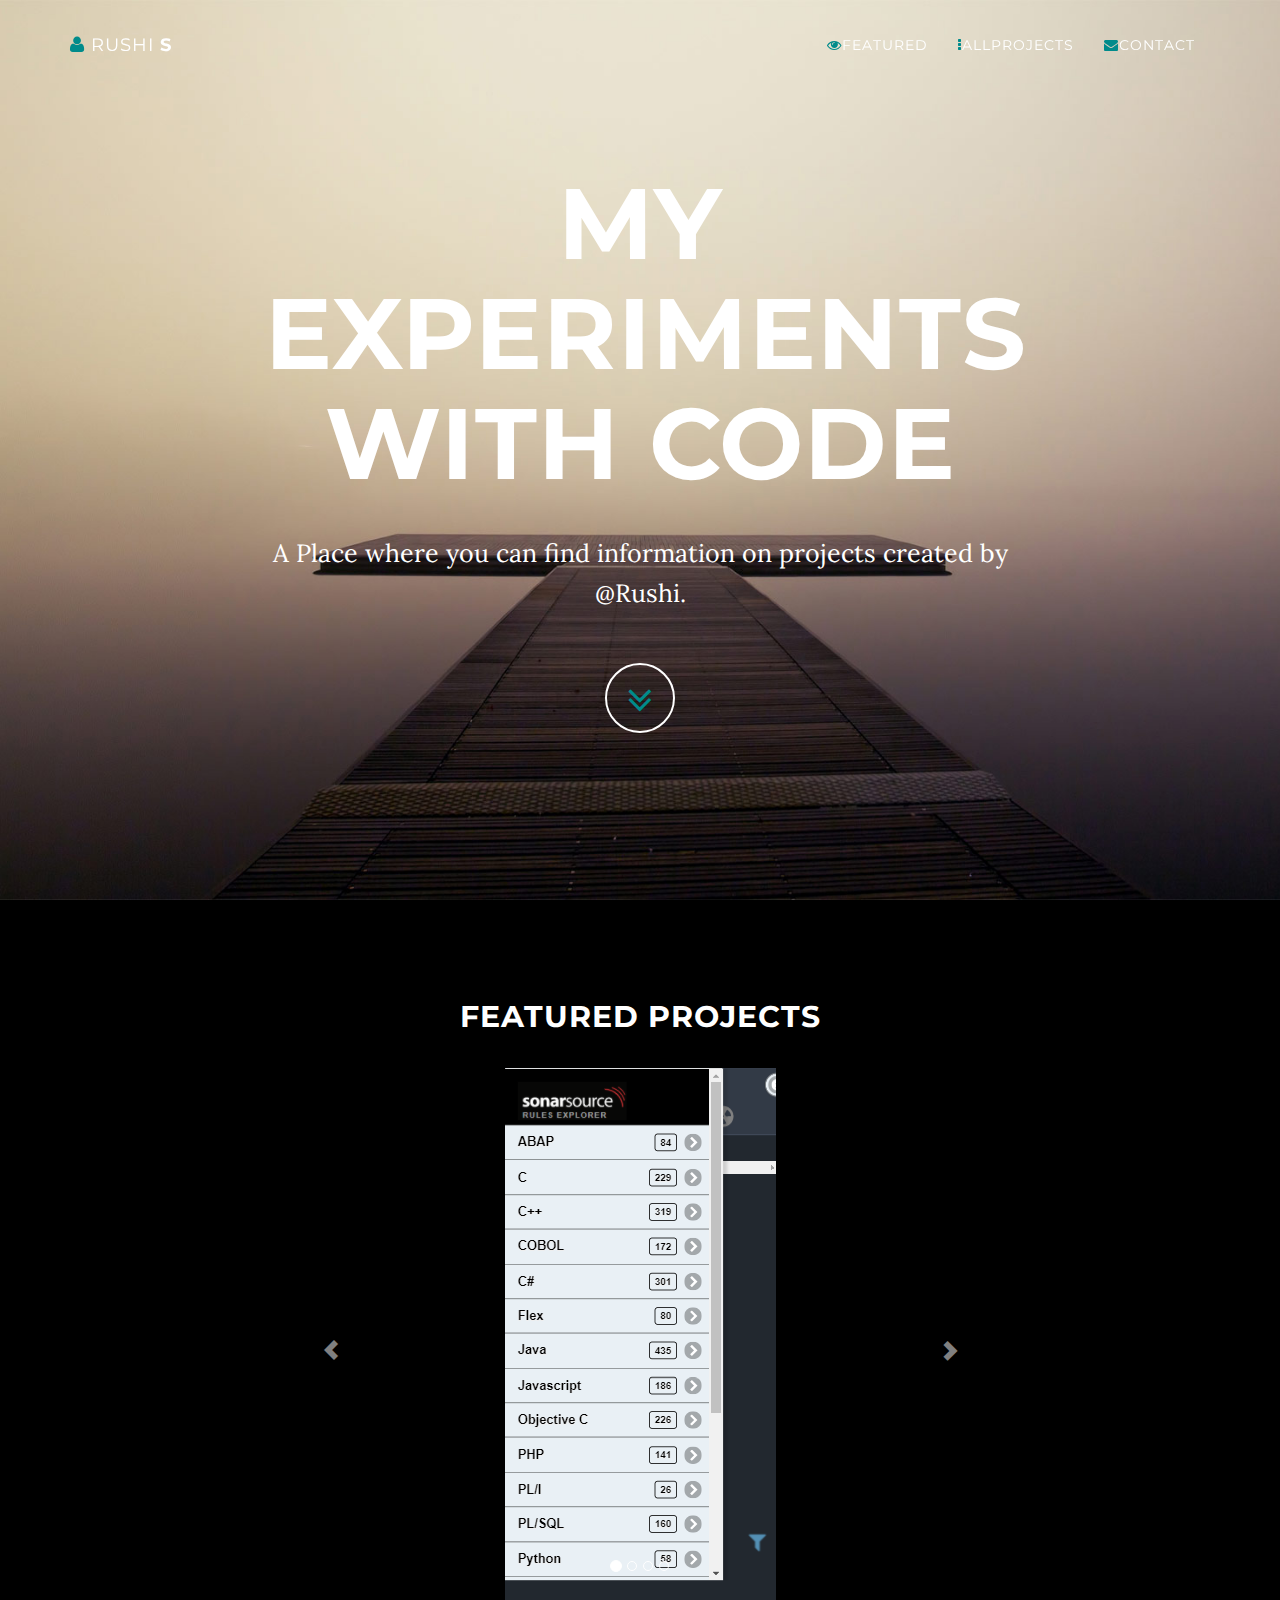
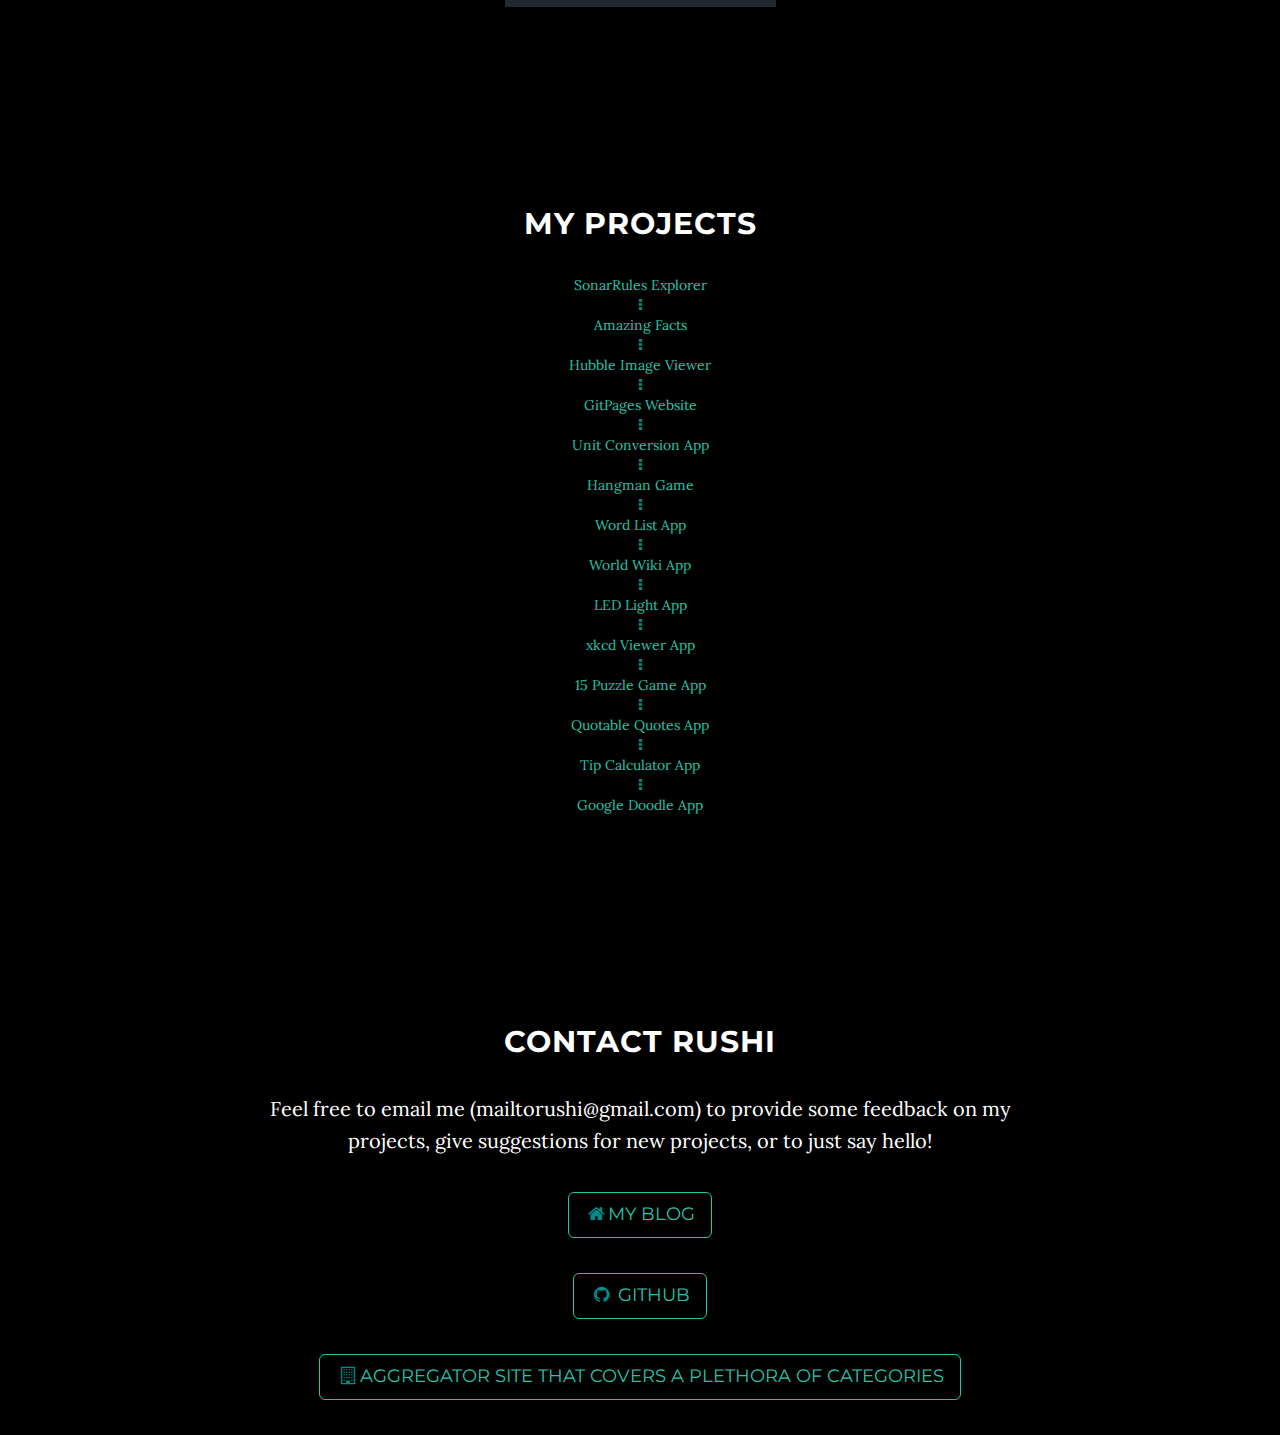
<file: index.html>
<!DOCTYPE html>
<html lang="en">

<head>
    <meta charset="utf-8">
    <meta name="viewport" content="width=device-width, initial-scale=1.0">
    <meta name="description" content="project from rushikesh">
    <meta name="author" content="rushikesh rushi srushikesh">

    <title>Rushikesh Github GitPages</title>

    <!-- Bootstrap Core CSS -->
    <link href="css/bootstrap.min.css" rel="stylesheet" type="text/css">

    <!-- Fonts -->
    <link href="font-awesome/css/font-awesome.min.css" rel="stylesheet" type="text/css">
    <link href='http://fonts.googleapis.com/css?family=Lora:400,700,400italic,700italic' rel='stylesheet' type='text/css'>
    <link href='http://fonts.googleapis.com/css?family=Montserrat:400,700' rel='stylesheet' type='text/css'>

    <!-- Custom Theme CSS -->
    <link href="css/rushikesh.css" rel="stylesheet">
    <style type="text/css">
        .fa {
            color: darkcyan;
        }

        .btn {
            white-space: normal;
        }
    </style>
</head>

<body id="page-top" data-spy="scroll" data-target=".navbar-custom">

    <nav class="navbar navbar-custom navbar-fixed-top" role="navigation">
        <div class="container">
            <div class="navbar-header page-scroll">
                <button type="button" class="navbar-toggle" data-toggle="collapse" data-target=".navbar-main-collapse">
                    <i class="fa fa-bars"></i>
                </button>
                <a class="navbar-brand" href="#page-top">
                    <i class="fa fa-user"></i>
                    <span class="light">Rushi</span> S
                </a>
            </div>

            <!-- Collect the nav links, forms, and other content for toggling -->
            <div class="collapse navbar-collapse navbar-right navbar-main-collapse">
                <ul class="nav navbar-nav">
                    <!-- Hidden li included to remove active class from about link when scrolled up past about section -->
                    <li class="hidden">
                        <a href="#page-top">
                            <i class="fa fa-home"></i>H</a>
                    </li>
                    <li class="page-scroll">
                        <a href="#about">
                            <i class="fa fa-eye"></i>Featured</a>
                    </li>
                    <li class="page-scroll">
                        <a href="#download">
                            <i class="fa fa-ellipsis-v"></i>AllProjects</a>
                    </li>
                    <li class="page-scroll">
                        <a href="#contact">
                            <i class="fa fa-envelope"></i>Contact</a>
                    </li>
                </ul>
            </div>
            <!-- /.navbar-collapse -->
        </div>
        <!-- /.container -->
    </nav>

    <section class="intro">
        <div class="intro-body">
            <div class="container">
                <div class="row">
                    <div class="col-md-8 col-md-offset-2">
                        <h1 class="brand-heading">My Experiments with code</h1>
                        <p class="intro-text">A Place where you can find information on projects created by @Rushi.</p>
                        <div class="page-scroll">
                            <a href="#about" class="btn btn-circle">
                                <i class="fa fa-angle-double-down animated"></i>
                            </a>
                        </div>
                    </div>
                </div>
            </div>
        </div>
    </section>

    <section id="about" class="container content-section text-center">
        <div class="row">
            <div class="col-lg-8 col-lg-offset-2">
                <h2>Featured Projects</h2>
                <div id="carousel-example-generic" class="carousel slide" data-ride="carousel">
                    <!-- Indicators -->
                    <ol class="carousel-indicators">
                        <li data-target="#carousel-example-generic" data-slide-to="0" class="active"></li>
                        <li data-target="#carousel-example-generic" data-slide-to="1"></li>
                        <li data-target="#carousel-example-generic" data-slide-to="2"></li>
                        <li data-target="#carousel-example-generic" data-slide-to="3"></li>
                    </ol>

                    <!-- Wrapper for slides -->
                    <div class="carousel-inner">
                        <div class="item active">
                            <a href="sonarexplorer.html" class="prj" title="SonarRules Explorer App">
                                <img src="img/sonar1.png" alt="SonarRules Explorer App">
                            </a>
                            <div class="carousel-caption">

                            </div>
                        </div>
                        <div class="item">
                            <a href="unbelievablefacts.html" class="prj" title="Amazing Facts App">
                                <img src="img/fact1.png" alt="Hubble Image Viewer">
                            </a>
                            <div class="carousel-caption">

                            </div>
                        </div>
                        <div class="item">
                            <a href="hubble.html" class="prj" title="Hubble Image Viewer">
                                <img src="img/hubble1.png" alt="Hubble Image Viewer">
                            </a>
                            <div class="carousel-caption">

                            </div>
                        </div>
                        <div class="item">
                            <a href="unitconversion.html" class="prj" title="Unit Conversion App">
                                <img src="img/unitconversion1.png" alt="Unit Conversion App">
                            </a>
                            <div class="carousel-caption">

                            </div>
                        </div>
                        <div class="item">
                            <a href="worldwiki.html" class="prj" title="World Wiki App">
                                <img src="img/worldwiki1.png" alt="World Wiki App">
                            </a>
                            <div class="carousel-caption">
                                <!--  A classic 15 Puzzle Game -->
                            </div>
                        </div>
                        <div class="item">
                            <a href="wordlist.html" class="prj" title="WordList App">
                                <img src="img/wordlist1.png" alt="WordList App">
                            </a>
                            <div class="carousel-caption">
                                <!--  A classic 15 Puzzle Game -->
                            </div>
                        </div>
                        <div class="item">
                            <a href="hangman.html" class="prj" title="Hangman Game">
                                <img src="img/hangman1.png" alt="Hangman Game">
                            </a>
                            <div class="carousel-caption">
                                <!--  A classic 15 Puzzle Game -->
                            </div>
                        </div>
                        <div class="item">
                            <a href="15puzzle.html" class="prj" title="15 Puzzle Game">
                                <img src="img/puzzle1.png" alt="puzzle app">
                            </a>
                            <div class="carousel-caption">
                                <!--  A classic 15 Puzzle Game -->
                            </div>
                        </div>
                        <div class="item">
                            <a href="quotes.html" class="prj" title="Quotable Quotes">
                                <img src="img/quotes1.png" alt="">
                            </a>
                            <div class="carousel-caption">
                                <!-- Tip Calculator App -->
                            </div>
                        </div>
                        <div class="item">
                            <a href="ledlight.html" class="prj" title="LED Light App">
                                <img src="img/ledlight1.png" alt="">
                            </a>
                            <div class="carousel-caption">
                                <!-- Tip Calculator App -->
                            </div>
                        </div>
                        <div class="item">
                            <a href="cxkcd.html" class="prj" title="XKCD Viewer App">
                                <img src="img/cxkcd1.png" alt="puzzle app">
                            </a>
                            <div class="carousel-caption">
                                <!--  A classic 15 Puzzle Game -->
                            </div>
                        </div>
                        <div class="item">
                            <a href="tipcal.html" class="prj" title="Tip Calculator App">
                                <img src="img/tipcal1.png" alt="">
                            </a>
                            <div class="carousel-caption">
                                <!-- Tip Calculator App -->
                            </div>
                        </div>
                    </div>
                    <!-- Controls -->
                    <a class="left carousel-control" href="#carousel-example-generic" data-slide="prev">
                        <span class="glyphicon glyphicon-chevron-left"></span>
                    </a>
                    <a class="right carousel-control" href="#carousel-example-generic" data-slide="next">
                        <span class="glyphicon glyphicon-chevron-right"></span>
                    </a>
                </div>
            </div>
        </div>
    </section>

    <section id="download" class="content-section text-center">
        <div class="download-section">
            <div class="container">
                <div class="col-lg-8 col-lg-offset-2">
                    <h2>My Projects</h2>
                    <ul id="myprojects">
                        <li>
                            <a href="sonarexplorer.html" class="prj" title="SonarRules Explorer">SonarRules Explorer</a>
                        </li>
                        <div class="fa fa-ellipsis-v"></div>
                        <li>
                            <a href="unbelievablefacts.html" class="prj" title="Hubble Image Viewer">Amazing Facts</a>
                        </li>
                        <div class="fa fa-ellipsis-v"></div>
                        <li>
                            <a href="hubble.html" class="prj" title="Hubble Image Viewer">Hubble Image Viewer</a>
                        </li>
                        <div class="fa fa-ellipsis-v"></div>
                        <li>
                            <a href="gitpages.html" class="prj" title="GitPages Website">GitPages Website</a>
                        </li>
                        <div class="fa fa-ellipsis-v"></div>
                        <li>
                            <a href="unitconversion.html" class="prj" title="Unit Conversion App">Unit Conversion App</a>
                        </li>
                        <div class="fa fa-ellipsis-v"></div>
                        <li>
                            <a href="hangman.html" class="prj" title="Hangman Game">Hangman Game</a>
                        </li>
                        <div class="fa fa-ellipsis-v"></div>
                        <li>
                            <a href="wordlist.html" class="prj" title="WordList App">Word List App</a>
                        </li>
                        <div class="fa fa-ellipsis-v"></div>
                        <li>
                            <a href="worldwiki.html" class="prj" title="World Wiki App">World Wiki App</a>
                        </li>
                        <div class="fa fa-ellipsis-v"></div>
                        <li>
                            <a href="ledlight.html" class="prj" title="LED Light App">LED Light App</a>
                        </li>
                        <div class="fa fa-ellipsis-v"></div>
                        <li>
                            <a href="cxkcd.html" class="prj" title="CXKCD Viewer">xkcd Viewer App</a>
                        </li>
                        <div class="fa fa-ellipsis-v"></div>
                        <li>
                            <a href="15puzzle.html" class="prj" title="15 Puzzle Game">15 Puzzle Game App</a>
                        </li>
                        <div class="fa fa-ellipsis-v"></div>
                        <li>
                            <a href="quotes.html" class="prj" title="Quotable Quotes App">Quotable Quotes App</a>
                        </li>
                        <div class="fa fa-ellipsis-v"></div>
                        <li>
                            <a href="tipcal.html" class="prj" title="Tip Calculator App">Tip Calculator App</a>
                        </li>
                        <div class="fa fa-ellipsis-v"></div>
                        <li>
                            <a href="googledoodle.html" class="prj" title="Google Doodle App">Google Doodle App</a>
                        </li>
                    </ul>
                </div>
            </div>
        </div>
    </section>

    <section id="contact" class="container content-section text-center">
        <div class="row">
            <div class="col-lg-8 col-lg-offset-2">
                <h2>Contact Rushi</h2>
                <p>Feel free to email me (mailtorushi@gmail.com) to provide some feedback on my projects, give suggestions for
                    new projects, or to just say hello!</p>
                <p>
                    <a href="http://www.rushis.com" class="btn btn-default btn-lg">
                        <i class="fa fa-home fa-fw"></i>My Blog</a>
                </p>
                <p>
                    <a href="https://github.com/rushikesh" class="btn btn-default btn-lg">
                        <i class="fa fa-github fa-fw"></i>
                        <span class="network-name">Github</span>
                    </a>
                </p>
                <p>
                    <a href="http://constantnew.info" class="btn btn-default btn-lg">
                        <i class="fa fa-building-o fa-fw"></i>Aggregator Site that covers a Plethora of categories</a>
                </p>
            </div>
        </div>
    </section>

    <!-- Button trigger modal -->
    <!--     <button class="btn btn-primary btn-lg" data-toggle="modal" data-target="#myModal">
  Launch demo modal
</button> -->

    <!-- Modal -->
    <div class="modal fade" id="myModal" tabindex="-1" role="dialog" aria-labelledby="myModalLabel" aria-hidden="true">
        <div class="modal-dialog modal-lg">
            <div class="modal-content">
                <div class="modal-header">
                    <button type="button" class="close" data-dismiss="modal" aria-hidden="true">&times;</button>
                    <h4 class="modal-title" id="myModalLabel"></h4>
                </div>
                <div class="modal-body project">

                </div>
                <div class="modal-footer">
                    <button type="button" class="btn btn-default" data-dismiss="modal">Close</button>
                </div>
            </div>
        </div>
    </div>

    <!-- Core JavaScript Files -->
    <script src="js/jquery-1.10.2.js"></script>
    <script src="js/bootstrap.min.js"></script>
    <script src="js/jquery.easing.min.js"></script>

    <!-- Custom Theme JavaScript -->
    <script src="js/rushikesh.js"></script>
    <script>
        (function (i, s, o, g, r, a, m) {
            i['GoogleAnalyticsObject'] = r;
            i[r] = i[r] || function () {
                (i[r].q = i[r].q || []).push(arguments)
            }, i[r].l = 1 * new Date();
            a = s.createElement(o),
                m = s.getElementsByTagName(o)[0];
            a.async = 1;
            a.src = g;
            m.parentNode.insertBefore(a, m)
        })(window, document, 'script', '//www.google-analytics.com/analytics.js', 'ga');

        ga('create', 'UA-11824443-3', 'rushikesh.github.io');
        ga('send', 'pageview');
    </script>
</body>

</html>
</file>
<file: css/rushikesh.css>
body {
    width: 100%;
    height: 100%;
    font-family: Lora,"Helvetica Neue",Helvetica,Arial,sans-serif;
    color: #fff;
    background-color: #000;
}

html {
    width: 100%;
    height: 100%;
}

h1,
h2,
h3,
h4,
h5,
h6 {
    margin: 0 0 35px;
    text-transform: uppercase;
    font-family: Montserrat,"Helvetica Neue",Helvetica,Arial,sans-serif;
    font-weight: 700;
    letter-spacing: 1px;
}

p {
    margin: 0 0 25px;
    font-size: 18px;
    line-height: 1.5;
}

@media(min-width:767px) {
    p {
        margin: 0 0 35px;
        font-size: 20px;
        line-height: 1.6;
    }
}

a {
    color: #28c3ab;
    -webkit-transition: all .2s ease-in-out;
    -moz-transition: all .2s ease-in-out;
    transition: all .2s ease-in-out;
}

a:hover,
a:focus {
    text-decoration: none;
    color: #176e61;
}

.light {
    font-weight: 400;
}

.navbar {
    margin-bottom: 0;
    border-bottom: 1px solid rgba(255,255,255,.3);
    text-transform: uppercase;
    font-family: Montserrat,"Helvetica Neue",Helvetica,Arial,sans-serif;
    background-color: #000;
}

.navbar-brand {
    font-weight: 700;
}

.navbar-brand:focus {
    outline: 0;
}

.navbar-custom a {
    color: #fff;
}

.navbar-custom .nav li a {
    -webkit-transition: background .3s ease-in-out;
    -moz-transition: background .3s ease-in-out;
    transition: background .3s ease-in-out;
}

.navbar-custom .nav li a:hover,
.navbar-custom .nav li a:focus,
.navbar-custom .nav li.active {
    outline: 0;
    background-color: rgba(255,255,255,.2);
}

.navbar-toggle {
    padding: 4px 6px;
    font-size: 16px;
    color: #fff;
}

.navbar-toggle:focus,
.navbar-toggle:active {
    outline: 0;
}

@media(min-width:767px) {
    .navbar {
        padding: 20px 0;
        border-bottom: 0;
        letter-spacing: 1px;
        background: 0 0;
        -webkit-transition: background .5s ease-in-out,padding .5s ease-in-out;
        -moz-transition: background .5s ease-in-out,padding .5s ease-in-out;
        transition: background .5s ease-in-out,padding .5s ease-in-out;
    }

    .top-nav-collapse {
        padding: 0;
        background-color: #000;
    }

    .navbar-custom.top-nav-collapse {
        border-bottom: 1px solid rgba(255,255,255,.3);
    }
}

.intro {
    display: table;
    width: 100%;
    height: auto;
    padding: 100px 0;
    text-align: center;
    color: #fff;
    background: url(../img/paralax.jpg) no-repeat bottom center scroll;
    background-color: #000;
    -webkit-background-size: cover;
    -moz-background-size: cover;
    background-size: cover;
    -o-background-size: cover;
}

.intro-body {
    display: table-cell;
    vertical-align: middle;
}

.brand-heading {
    font-size: 40px;
}

.intro-text {
    font-size: 18px;
}

@media(min-width:767px) {
    .intro {
        height: 100%;
        padding: 0;
    }

    .brand-heading {
        font-size: 100px;
    }

    .intro-text {
        font-size: 25px;
    }
}

.btn-circle {
    width: 70px;
    height: 70px;
    margin-top: 15px;
    padding: 7px 16px;
    border: 2px solid #fff;
    border-radius: 35px;
    font-size: 40px;
    color: #fff;
    background: 0 0;
    -webkit-transition: background .3s ease-in-out;
    -moz-transition: background .3s ease-in-out;
    transition: background .3s ease-in-out;
}

.btn-circle:hover,
.btn-circle:focus {
    outline: 0;
    color: #fff;
    background: rgba(255,255,255,.1);
}

.page-scroll .btn-circle i.animated {
    -webkit-transition-property: -webkit-transform;
    -webkit-transition-duration: 1s;
    -moz-transition-property: -moz-transform;
    -moz-transition-duration: 1s;
}

.page-scroll .btn-circle:hover i.animated {
    -webkit-animation-name: pulse;
    -moz-animation-name: pulse;
    -webkit-animation-duration: 1.5s;
    -moz-animation-duration: 1.5s;
    -webkit-animation-iteration-count: infinite;
    -moz-animation-iteration-count: infinite;
    -webkit-animation-timing-function: linear;
    -moz-animation-timing-function: linear;
}

@-webkit-keyframes pulse {    
    0 {
        -webkit-transform: scale(1);
        transform: scale(1);
    }

    50% {
        -webkit-transform: scale(1.2);
        transform: scale(1.2);
    }

    100% {
        -webkit-transform: scale(1);
        transform: scale(1);
    }
}

@-moz-keyframes pulse {    
    0 {
        -moz-transform: scale(1);
        transform: scale(1);
    }

    50% {
        -moz-transform: scale(1.2);
        transform: scale(1.2);
    }

    100% {
        -moz-transform: scale(1);
        transform: scale(1);
    }
}

.content-section {
    padding-top: 100px;
}

.download-section {
    width: 100%;
    padding: 50px 0;
    color: #fff;
    /* background: url(../img/downloads-bg.jpg) no-repeat center center scroll; */
    background-color: #000;
    -webkit-background-size: cover;
    -moz-background-size: cover;
    background-size: cover;
    -o-background-size: cover;
}

#map {
    width: 100%;
    height: 200px;
    margin-top: 100px;
}

@media(min-width:767px) {
    .content-section {
        /*padding-top: 250px;*/
    }

    .download-section {
        padding: 100px 0;
    }

    #map {
        height: 400px;
        margin-top: 250px;
    }
}

.btn {
    text-transform: uppercase;
    font-family: Montserrat,"Helvetica Neue",Helvetica,Arial,sans-serif;
    font-weight: 400;
    -webkit-transition: all .3s ease-in-out;
    -moz-transition: all .3s ease-in-out;
    transition: all .3s ease-in-out;
}

.btn-default {
    border: 1px solid #28c3ab;
    color: #28c3ab;
    background-color: transparent;
}

.btn-default:hover,
.btn-default:focus {
    border: 1px solid #28c3ab;
    outline: 0;
    color: #000;
    background-color: #28c3ab;
}

.btn-huge {
    padding: 25px;
    font-size: 26px;
}

.banner-social-buttons {
    margin-top: 0;
}

@media(max-width:1199px) {
    ul.banner-social-buttons {
        margin-top: 15px;
    }
}

@media(max-width:767px) {
    ul.banner-social-buttons>li {
        display: block;
        margin-bottom: 20px;
        padding: 0;
    }

    ul.banner-social-buttons>li:last-child {
        margin-bottom: 0;
    }
}

::-moz-selection {
    text-shadow: none;
    background: #fcfcfc;
    background: rgba(255,255,255,.2);
}

::selection {
    text-shadow: none;
    background: #fcfcfc;
    background: rgba(255,255,255,.2);
}

img::selection {
    background: 0 0;
}

img::-moz-selection {
    background: 0 0;
}

body {
    webkit-tap-highlight-color: rgba(255,255,255,.2);
}

.carousel-inner > .item > a > img, .carousel-inner > .item > img {
    margin: 0 auto;
}

#myprojects{
    padding-left: 0px;
    list-style: none;
}

.modal-title{
    color:cyan;
}

.modal-content{
    background-color: #5e5e5e;
}

.close{
    color:cyan;
}

.project .desc{
    text-align: right;
}

.project .desc ul{
    text-align: left;
}

.desc h1, .desc h2, .desc h3, .desc h4, .desc h5, .desc h6{
    margin:0px !important;
    border-bottom: 1px dashed darkcyan;
}

.desc p{
    margin:0px !important;
    font-size: 1em;
}

.desc > .sec {
    margin-bottom: 3em;
}

.project .carousel-control.left, .project .carousel-control.right { 
    background: none !important;
    background-image: none !important;
    filter: progid:none !important; 
}

.modal-header {
	border-bottom: 1px solid #000000;
}

.modal-footer {
	border-top: 1px solid #000000;
}
</file>
